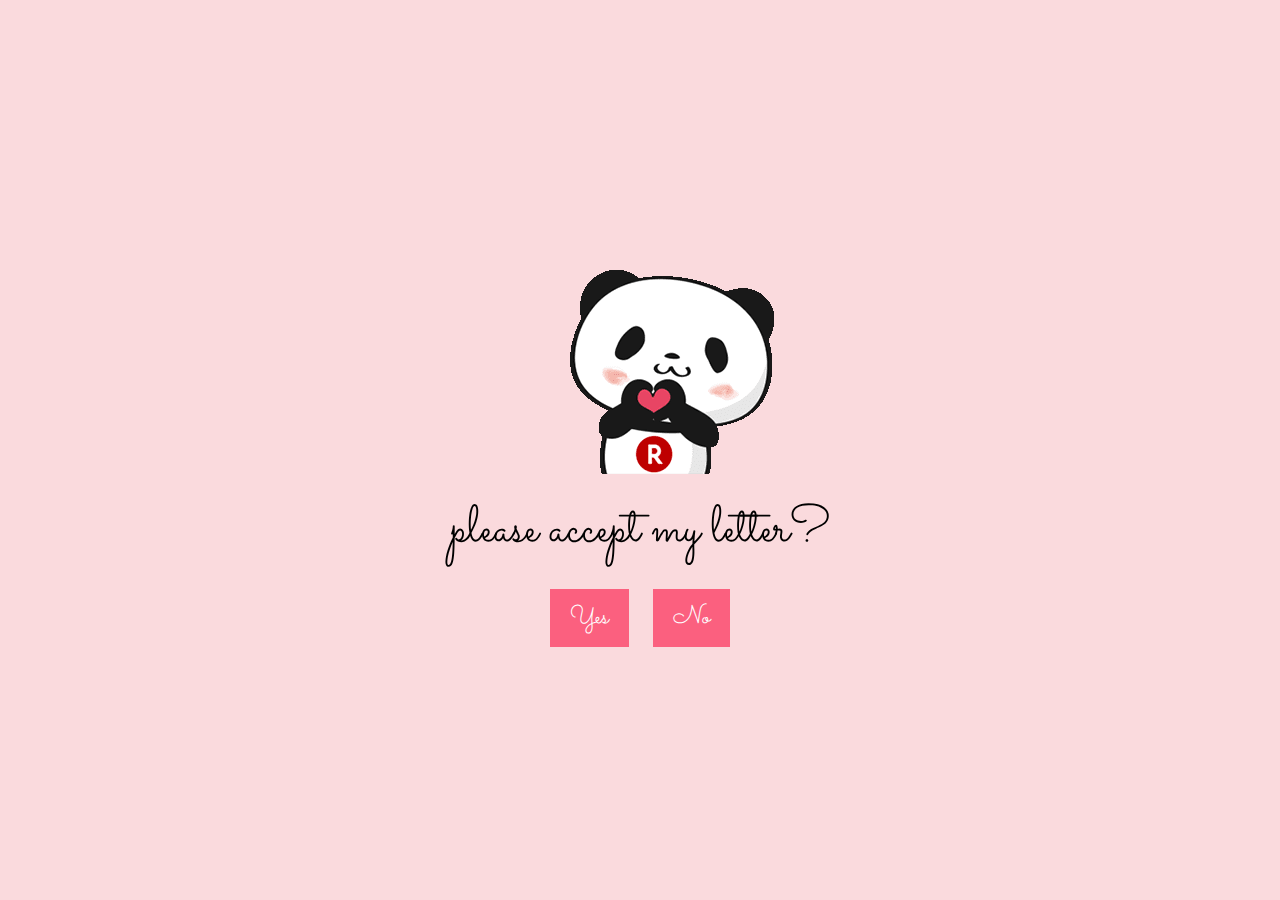
<file: index.html>
<!DOCTYPE html>
<html lang="en">
<head>
    <meta charset="UTF-8">
    <meta name="viewport" content="width=device-width, initial-scale=1.0">
    <title>Will You Be My Valentine?</title>
    <link rel="stylesheet" href="https://fonts.googleapis.com/css2?family=Sacramento&display=swap">
    <link rel="stylesheet" href="style.css"> <!-- Link to external stylesheet -->
</head>
<body>
    <div id="container">
        <div id="image-container"></div> <!-- Container for displaying images -->
        <div id="text-container">
            <div id="question">please accept my letter?</div> <!-- Question -->
            <div id="options">
                <button id="yes-button" onclick="selectOption('yes')">Yes</button> <!-- Yes button -->
                <button id="no-button" onclick="selectOption('no')">No</button> <!-- No button -->
            </div>
        </div>
    </div>

    <script src="script.js"></script> <!-- Link to external JavaScript file -->
</body>
</html>
</file>
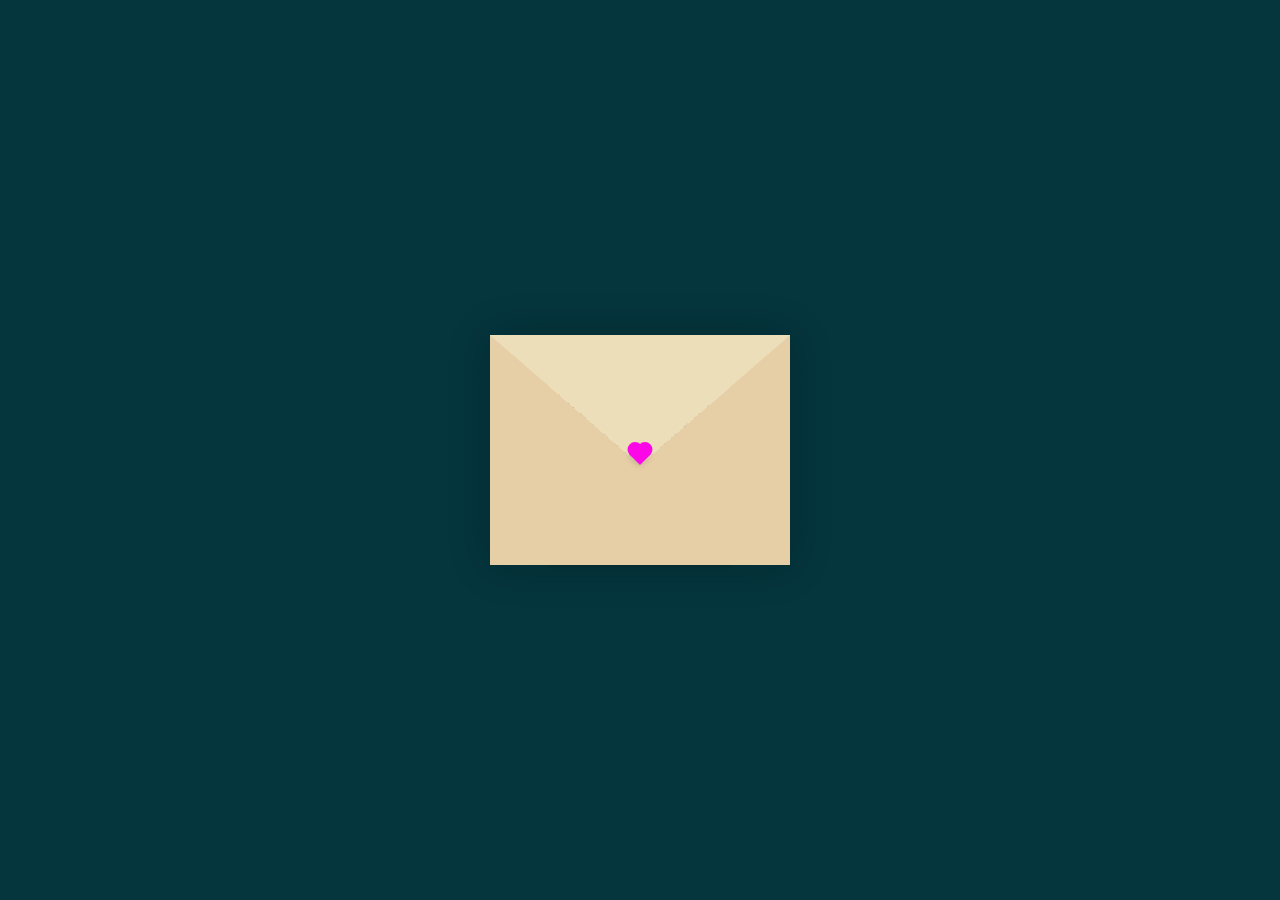
<file: index2.html>
<!DOCTYPE html>
<html lang="en">
<head>
    <meta charset="UTF-8">
    <meta http-equiv="X-UA-Compatible" content="IE=edge">
    <meta name="viewport" content="width=device-width, initial-scale=1.0">
    <title>CSS Envelope + Letter (Open/Close on Click)</title>
    <link rel="stylesheet" href="./style2.css">
</head>
<body>
    <div class="container">
        <div class="envelope-wrapper">
            <div class="envelope">
                <div class="letter">
                    <div class="text">
                        <strong>Dear Akhil</strong>
                        <p>
                            I know u don't like if I ask sorry means But I am feeling bad about my action
                            I should not believe the words of her but I did. If I ask you thousand times 
                            sorry also I can't digest my action. I am soo sorryyyy!!!. accept my apology 
                            for myself.Hereafter I won't repeat like this.U not take this as serious issue 
                            but I know u feel bad inside soo for myself please apologies                   
                             mee!!

                                                           -by YOUR PANDA
                        </p>
                    </div>
                </div>
            </div>
            <div class="heart"></div>
        </div>
    </div>
    <script>
        const envelope = document.querySelector('.envelope-wrapper');
        envelope.addEventListener('click', () => {
            envelope.classList.toggle('flap');
        });
    </script>
</body>
</html>
</file>
<file: style.css>
body {
    font-family: Arial, sans-serif; /* Fallback font family */
    text-align: center; /* Center-align text */
    margin: 0; /* Remove default margin */
    background-color: #FADADD; /* Set background color to light pink */
}

#container {
    display: flex; /* Use flexbox layout */
    flex-direction: column; /* Stack elements vertically */
    align-items: center; /* Center-align items horizontally */
    justify-content: center; /* Center-align items vertically */
    height: 100vh; /* Make the container full viewport height */
}

#image-container {
    /* This container will hold the images */
}

#question {
    font-family: 'Sacramento', cursive; /* Apply Sacramento font to the question */
    font-size: 52px; /* Set font size for the question */
}

#options {
    margin-top: 20px; /* Add space above the options */
}

button {
    padding: 10px 20px; /* Set padding for buttons */
    margin: 0 10px; /* Set margin around buttons */
    font-size: 26px; /* Set font size for buttons */
    font-family: 'Sacramento', cursive; /* Apply Sacramento font to the options */
    background-color: #FB607F; /* Set button background color */
    color: white; /* Set text color to white */
    border: none; /* Remove button border */
    cursor: pointer; /* Set cursor to pointer on hover */
}
</file>
<file: style2.css>
:root{
    --primary: #fff;
    --bg-color: rgb(5, 53, 61);
    --bg-envelope-color: #f5edd1;
    --envelope-tab: #ecdeb8;
    --envelope-cover: #e6cfa7;
    --shadow-color: rgba(0, 0, 0, 0.2);
    --txt-color: #444;
    --heart-color: rgb(252, 8, 231);
  }
  body{
    margin: 0;
    padding: 0;
    box-sizing: border-box;
    background: var(--bg-color);
    display: flex;
    align-items: center;
    justify-content: center;
  }
  .container {
    height: 100vh;
    display: grid;
    place-items: center;
  }
  .container > .envelope-wrapper {
    background: var(--bg-envelope-color);
    box-shadow: 0 0 40px var(--shadow-color);
  }
  .envelope-wrapper > .envelope {
    position: relative;
    width: 300px;
    height: 230px;
  }
  .envelope-wrapper > .envelope::before {
    content: "";
    position: absolute;
    top: 0;
    z-index: 2;
    border-top: 130px solid var(--envelope-tab);
    border-right: 150px solid transparent;
    border-left: 150px solid transparent;
    transform-origin: top;
    transition: all 0.5s ease-in-out 0.7s;
  }
  .envelope-wrapper > .envelope::after {
    content: "";
    position: absolute;
    z-index: 2;
    width: 0px;
    height: 0px;
    border-top: 130px solid transparent;
    border-right: 150px solid var(--envelope-cover);
    border-bottom: 100px solid var(--envelope-cover);
    border-left: 150px solid var(--envelope-cover);
  }
  .envelope > .letter {
    position: absolute;
    right: 20%;
    bottom: 0;
    width: 54%;
    height: 80%;
    background: var(--primary);
    text-align: center;
    transition: all 1s ease-in-out;
    box-shadow: 0 0 5px var(--shadow-color);
    padding: 20px 10px;
  }
  
  .envelope > .letter > .text {
    font-family: 'Gill Sans', 'Gill Sans MT', Calibri, 'Trebuchet MS', sans-serif;
    color: var(--txt-color);
    text-align: left;
    font-size: 8.5px;
  }
  .heart {
    position: absolute;
    top: 50%;
    left: 50%;
    width: 15px;
    height: 15px;
    background: var(--heart-color);
    z-index: 4;
    transform: translate(-50%, -20%) rotate(45deg);
    transition: transform 0.5s ease-in-out 1s;
    box-shadow: 0 1px 6px var(--shadow-color);
    cursor: pointer;
  }
  .heart:before, 
  .heart:after {
    content: "";
    position: absolute;
    width: 15px;
    height: 15px;
    background-color: var(--heart-color);
    border-radius: 50%;
  }
  .heart:before {
    top: -7.5px;
  }
  .heart:after {
    right: 7.5px;
  }
  .flap > .envelope:before {
    transform: rotateX(180deg);
    z-index: 0;
  }
  .flap > .envelope > .letter {
    bottom: 100px;
    transform: scale(1.5);
    transition-delay: 1s;
  }
  .flap > .heart {
    transform: rotate(90deg);
    transition-delay: 0.4s;
  }
</file>
